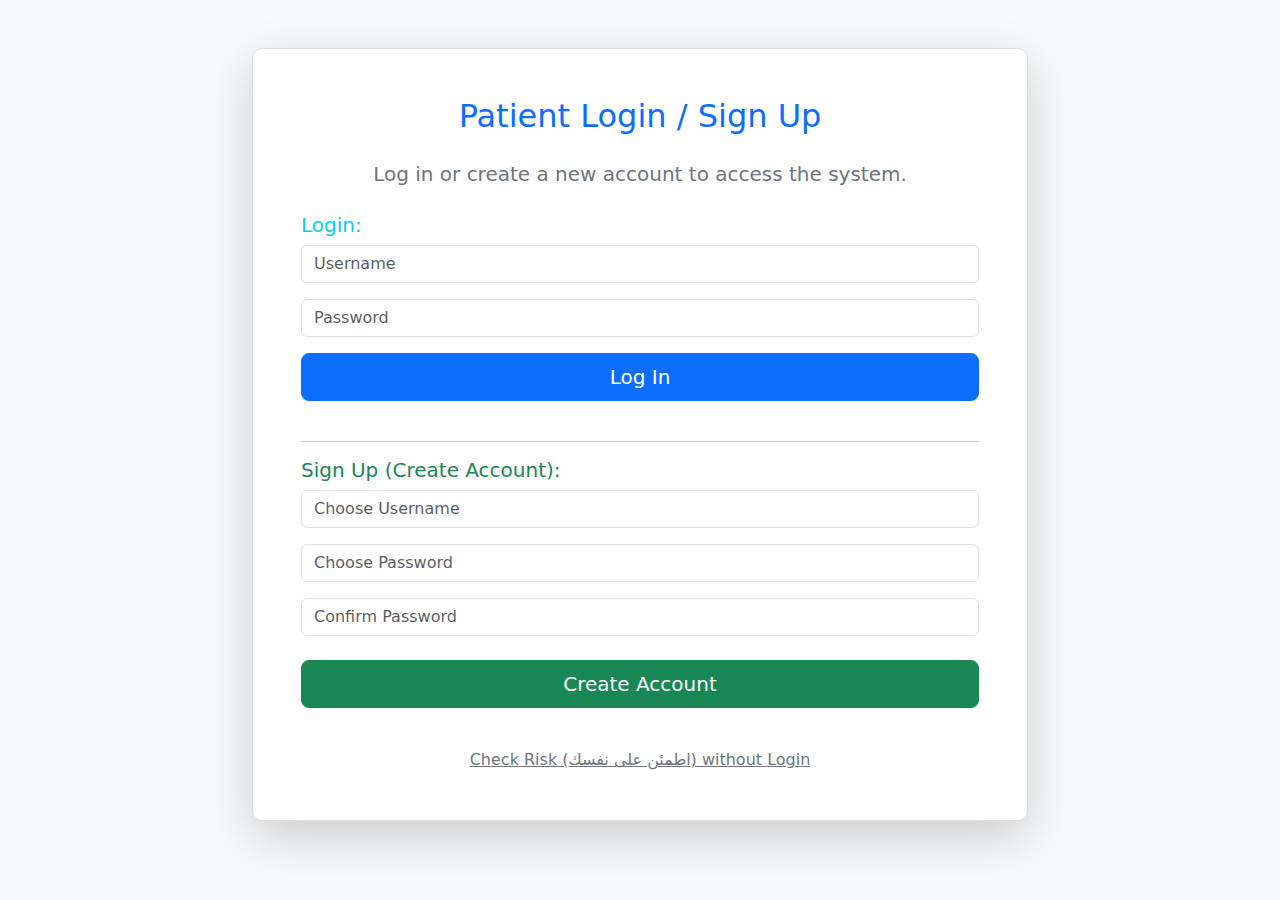
<file: index.html>
<!DOCTYPE html>
<html lang="en" dir="ltr">
<head>
    <meta charset="UTF-8">
    <meta name="viewport" content="width=device-width, initial-scale=1.0">
    <title>Patient Cancer Care System</title>
    
    <link href="https://cdn.jsdelivr.net/npm/bootstrap@5.3.3/dist/css/bootstrap.min.css" rel="stylesheet">
    
    <link rel="stylesheet" href="StyleSheet1.css">
</head>
<body>
    
    <div class="container">
        
        <div id="loginPage" class="page active">
            <div class="card mt-5 p-5 text-center shadow-lg">
                <h2 class="text-primary mb-4">Patient Login / Sign Up</h2>
                <p class="lead text-secondary mb-4">Log in or create a new account to access the system.</p>
                
                <form id="loginForm" onsubmit="return handleLogin(this)">
                    <h5 class="text-start text-info mb-2">Login:</h5>
                    <div class="mb-3">
                        <input type="text" class="form-control" id="loginUsername" placeholder="Username" required>
                    </div>
                    <div class="mb-3">
                        <input type="password" class="form-control" id="loginPassword" placeholder="Password" required>
                    </div>
                    <button type="submit" class="btn btn-primary btn-lg w-100 mb-4">Log In</button>
                </form>

                <hr>
                
                <form id="signupForm" onsubmit="return handleSignup(this)">
                    <h5 class="text-start text-success mb-2">Sign Up (Create Account):</h5>
                    <div class="mb-3">
                        <input type="text" class="form-control" id="signupUsername" placeholder="Choose Username" required>
                    </div>
                    <div class="mb-3">
                        <input type="password" class="form-control" id="signupPassword" placeholder="Choose Password" required>
                    </div>
                    <div class="mb-4">
                        <input type="password" class="form-control" id="confirmPassword" placeholder="Confirm Password" required>
                    </div>
                    <button type="submit" class="btn btn-success btn-lg w-100 mb-4">Create Account</button>
                </form>

                <a href="#" class="mt-3 text-secondary" onclick="showPage('welcomePage'); return false;">
                    Check Risk (اطمئن على نفسك) without Login
                </a>
            </div>
        </div>

        <div id="welcomePage" class="page">
            <div class="card mt-5 p-5 text-center shadow-lg">
                <h1 class="text-primary mb-4">Welcome! Your Health Matters.</h1>
                <p class="lead mb-4">Taking proactive steps is the best way to care for yourself. This simple assessment is designed to help you understand your potential risk level and guide you toward better health decisions.</p>
                <p class="text-secondary mb-5">Click below to start your journey to peace of mind.</p>
                
                <button class="btn btn-success btn-lg mb-3" onclick="showPage('choicePage')">Start Assessment</button>

                <p class="text-muted mt-4 mb-2">
                    <span class="fw-bold text-danger">ملاحظة هامة للمشاركة:</span> لو أردت مشاركة هذا التطبيق مع أي شخص، يمكنك استخدام هذا الرابط مباشرةً: 
                    <a href="https://hagar1234ggh-netizen.github.io/Canser-Risk-App/" target="_blank">https://hagar1234ggh-netizen.github.io/Canser-Risk-App/</a>
                </p>
                
            </div>
        </div>

        <div id="choicePage" class="page">
            <div class="card mt-5 p-5 text-center shadow-lg">
                <h2 class="text-primary mb-4">Let's Get Started!</h2>
                <p class="lead mb-4">Please select the option that best describes your situation:</p>
                
                <button class="btn btn-info btn-lg m-2 w-75" onclick="showPage('homePage')">I want to check my risk for cancer</button>
                
                <button class="btn btn-danger btn-lg m-2 w-75" onclick="showPage('highRiskPage')">I have been previously diagnosed with Cancer</button>

                <button class="btn btn-secondary mt-4" onclick="showPage('welcomePage')">Back</button>
            </div>
        </div>

        <div id="homePage" class="page">
            <form onsubmit="return calculateAndShowResult(this)" id="riskAssessmentForm">
                <h2 class="text-center mb-4 text-primary">Cancer Risk Assessment (10 Questions)</h2>
                
                <div class="card mb-3 shadow-sm">
                    <div class="card-body">
                        <label class="form-label fs-5">1. Do you have a history of cancer in your immediate family?</label>
                        <div class="form-check">
                            <input class="form-check-input" type="radio" name="Q1" value="yes" required>
                            <label class="form-check-label">Yes</label>
                        </div>
                        <div class="form-check">
                            <input class="form-check-input" type="radio" name="Q1" value="no" required>
                            <label class="form-check-label">No</label>
                        </div>
                    </div>
                </div>

                <div class="card mb-3 shadow-sm">
                    <div class="card-body">
                        <label class="form-label fs-5">2. Are you older than 50 years old?</label>
                        <div class="form-check">
                            <input class="form-check-input" type="radio" name="Q2" value="yes" required>
                            <label class="form-check-label">Yes</label>
                        </div>
                        <div class="form-check">
                            <input class="form-check-input" type="radio" name="Q2" value="no" required>
                            <label class="form-check-label">No</label>
                        </div>
                    </div>
                </div>
                
                <div class="card mb-3 shadow-sm">
                    <div class="card-body">
                        <label class="form-label fs-5">3. Do you smoke (daily/frequently)?</label>
                        <div class="form-check">
                            <input class="form-check-input" type="radio" name="Q3" value="yes" required>
                            <label class="form-check-label">Yes</label>
                        </div>
                        <div class="form-check">
                            <input class="form-check-input" type="radio" name="Q3" value="no" required>
                            <label class="form-check-label">No</label>
                        </div>
                    </div>
                </div>
                
                <div class="card mb-3 shadow-sm">
                    <div class="card-body">
                        <label class="form-label fs-5">4. Do you consume alcohol frequently?</label>
                        <div class="form-check">
                            <input class="form-check-input" type="radio" name="Q4" value="yes" required>
                            <label class="form-check-label">Yes</label>
                        </div>
                        <div class="form-check">
                            <input class="form-check-input" type="radio" name="Q4" value="no" required>
                            <label class="form-check-label">No</label>
                        </div>
                    </div>
                </div>
                
                <div class="card mb-3 shadow-sm">
                    <div class="card-body">
                        <label class="form-label fs-5">5. Do you have a history of chronic inflammation?</label>
                        <div class="form-check">
                            <input class="form-check-input" type="radio" name="Q5" value="yes" required>
                            <label class="form-check-label">Yes</label>
                        </div>
                        <div class="form-check">
                            <input class="form-check-input" type="radio" name="Q5" value="no" required>
                            <label class="form-check-label">No</label>
                        </div>
                    </div>
                </div>

                <div class="card mb-3 shadow-sm">
                    <div class="card-body">
                        <label class="form-label fs-5">6. Are you overweight or obese (BMI > 25)?</label>
                        <div class="form-check">
                            <input class="form-check-input" type="radio" name="Q6" value="yes" required>
                            <label class="form-check-label">Yes</label>
                        </div>
                        <div class="form-check">
                            <input class="form-check-input" type="radio" name="Q6" value="no" required>
                            <label class="form-check-label">No</label>
                        </div>
                    </div>
                </div>

                <div class="card mb-3 shadow-sm">
                    <div class="card-body">
                        <label class="form-label fs-5">7. Is your job or lifestyle associated with chemical exposure?</label>
                        <div class="form-check">
                            <input class="form-check-input" type="radio" name="Q7" value="yes" required>
                            <label class="form-check-label">Yes</label>
                        </div>
                        <div class="form-check">
                            <input class="form-check-input" type="radio" name="Q7" value="no" required>
                            <label class="form-check-label">No</label>
                        </div>
                    </div>
                </div>
                
                <div class="card mb-3 shadow-sm">
                    <div class="card-body">
                        <label class="form-label fs-5">8. Do you eat red or processed meat more than 3 times a week?</label>
                        <div class="form-check">
                            <input class="form-check-input" type="radio" name="Q8" value="yes" required>
                            <label class="form-check-label">Yes</label>
                        </div>
                        <div class="form-check">
                            <input class="form-check-input" type="radio" name="Q8" value="no" required>
                            <label class="form-check-label">No</label>
                        </div>
                    </div>
                </div>

                <div class="card mb-3 shadow-sm">
                    <div class="card-body">
                        <label class="form-label fs-5">9. Do you exercise less than 3 hours per week?</label>
                        <div class="form-check">
                            <input class="form-check-input" type="radio" name="Q9" value="yes" required>
                            <label class="form-check-label">Yes</label>
                        </div>
                        <div class="form-check">
                            <input class="form-check-input" type="radio" name="Q9" value="no" required>
                            <label class="form-check-label">No</label>
                        </div>
                    </div>
                </div>

                <div class="card mb-3 shadow-sm">
                    <div class="card-body">
                        <label class="form-label fs-5">10. Do you generally feel stressed or anxious?</label>
                        <div class="form-check">
                            <input class="form-check-input" type="radio" name="Q10" value="yes" required>
                            <label class="form-check-label">Yes</label>
                        </div>
                        <div class="form-check">
                            <input class="form-check-input" type="radio" name="Q10" value="no" required>
                            <label class="form-check-label">No</label>
                        </div>
                    </div>
                </div>
                
                <button type="submit" class="btn btn-success btn-lg w-100 mt-4">Calculate Risk Level</button>
            </form>
        </div> <div id="highRiskPage" class="page">
            <div class="card mt-5 shadow-lg">
                <div class="card-header bg-danger text-white fs-4 text-center py-3">
                    🚨 **Important Alert:** High Risk / Diagnosed
                </div>
                <div class="card-body">
                    <p class="card-text fs-5 mb-4">**Caring for Your Health:** Based on your answers, we strongly recommend consulting a medical specialist promptly. Below is supportive and detailed information on the latest global treatment protocols, technologies, and essential medical advice:</p>
                    
                    <h4 class="mt-4 text-danger border-bottom pb-2">🔬 Latest Treatment Protocols & Technologies</h4>
                    
                    <p class="fw-bold">1. Precision & Targeted Therapies:</p>
                    <ul class="list-group list-group-flush mb-3">
                        <li class="list-group-item">**Targeted Therapy:** Drugs that focus specifically on genetic mutations or proteins driving the cancer cell growth, minimizing damage to healthy cells (e.g., Kinase Inhibitors).</li>
                        <li class="list-group-item">**Precision Medicine (Genomic Profiling):** Analyzing the tumor's unique genetic fingerprint to select the most effective, personalized treatment plan.</li>
                        <li class="list-group-item">**Hormone Therapy:** Used for cancers sensitive to hormones (like breast or prostate cancer) to block hormone production or action.</li>
                    </ul>

                    <p class="fw-bold">2. Immunotherapy (Harnessing the Immune System):</p>
                    <ul class="list-group list-group-flush mb-3">
                        <li class="list-group-item">**Checkpoint Inhibitors:** Drugs that block proteins (like PD-1/PD-L1) that stop the immune system from attacking cancer cells, essentially "releasing the brakes."</li>
                        <li class="list-group-item">**CAR T-Cell Therapy:** A sophisticated technique where the patient's T-cells (immune cells) are genetically modified in a lab to better recognize and kill cancer cells.</li>
                    </ul>
                    
                    <p class="fw-bold">3. Advanced Radiation & Surgery:</p>
                    <ul class="list-group list-group-flush mb-4">
                        <li class="list-group-item">**Proton Therapy:** A highly precise type of radiation that stops at the tumor, reducing damage to adjacent healthy tissue.</li>
                        <li class="list-group-item">**Minimally Invasive Surgery:** Techniques like Laparoscopy and Robotic Surgery, leading to smaller incisions, less pain, and faster recovery.</li>
                    </ul>

                    <h4 class="mt-4 text-success border-bottom pb-2">⚕️ Essential Medical & Lifestyle Advice</h4>
                    
                    <p class="fw-bold">A. Nutrition and Diet:</p>
                    <ul class="list-group list-group-flush mb-3">
                        <li class="list-group-item">Maintain a **balanced diet** rich in fruits, vegetables, and whole grains.</li>
                        <li class="list-group-item">Ensure adequate protein intake to support tissue repair and immune function during treatment.</li>
                        <li class="list-group-item">Limit intake of red and processed meats, and highly sugary foods.</li>
                    </ul>
                    
                    <p class="fw-bold">B. Physical Activity and Rest:</p>
                    <ul class="list-group list-group-flush mb-3">
                        <li class="list-group-item">**Light exercise** (like walking) is often recommended, as
</file>
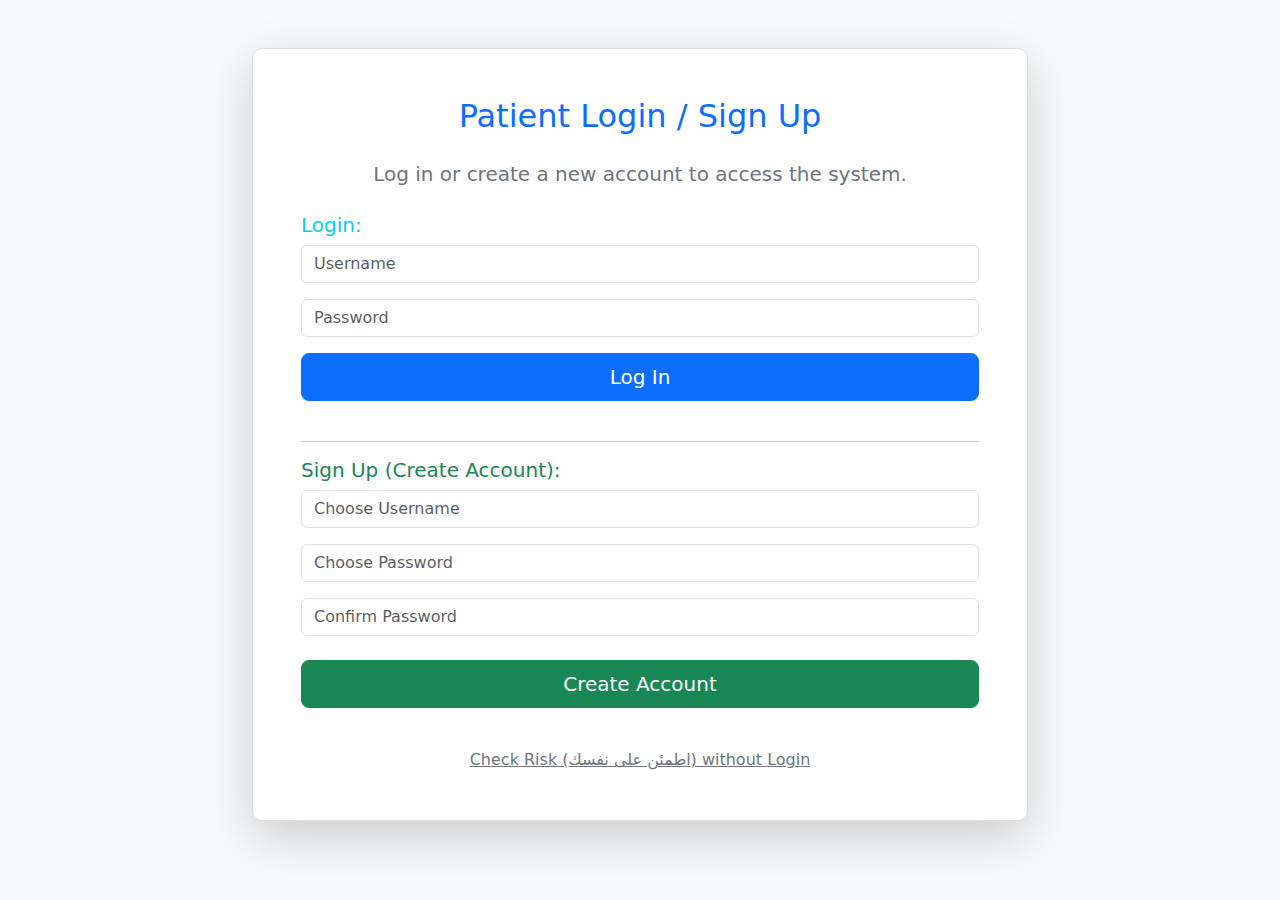
<file: HTMLPage1.html>
﻿<!DOCTYPE html>
<html lang="en" dir="ltr">
<head>
    <meta charset="UTF-8">
    <meta name="viewport" content="width=device-width, initial-scale=1.0">
    <title>Patient Cancer Care System</title>

    <link href="https://cdn.jsdelivr.net/npm/bootstrap@5.3.3/dist/css/bootstrap.min.css" rel="stylesheet">

    <link rel="stylesheet" href="StyleSheet1.css">
</head>
<body>

    <div class="container">

        <div id="loginPage" class="page active">
            <div class="card mt-5 p-5 text-center shadow-lg">
                <h2 class="text-primary mb-4">Patient Login / Sign Up</h2>
                <p class="lead text-secondary mb-4">Log in or create a new account to access the system.</p>

                <form id="loginForm" onsubmit="return handleLogin(this)">
                    <h5 class="text-start text-info mb-2">Login:</h5>
                    <div class="mb-3">
                        <input type="text" class="form-control" id="loginUsername" placeholder="Username" required>
                    </div>
                    <div class="mb-3">
                        <input type="password" class="form-control" id="loginPassword" placeholder="Password" required>
                    </div>
                    <button type="submit" class="btn btn-primary btn-lg w-100 mb-4">Log In</button>
                </form>

                <hr>

                <form id="signupForm" onsubmit="return handleSignup(this)">
                    <h5 class="text-start text-success mb-2">Sign Up (Create Account):</h5>
                    <div class="mb-3">
                        <input type="text" class="form-control" id="signupUsername" placeholder="Choose Username" required>
                    </div>
                    <div class="mb-3">
                        <input type="password" class="form-control" id="signupPassword" placeholder="Choose Password" required>
                    </div>
                    <div class="mb-4">
                        <input type="password" class="form-control" id="confirmPassword" placeholder="Confirm Password" required>
                    </div>
                    <button type="submit" class="btn btn-success btn-lg w-100 mb-4">Create Account</button>
                </form>

                <a href="#" class="mt-3 text-secondary" onclick="showPage('welcomePage'); return false;">
                    Check Risk (اطمئن على نفسك) without Login
                </a>
            </div>
        </div>

        <div id="welcomePage" class="page">
            <div class="card mt-5 p-5 text-center shadow-lg">
                <h1 class="text-primary mb-4">Welcome! Your Health Matters.</h1>
                <p class="lead mb-4">Taking proactive steps is the best way to care for yourself. This simple assessment is designed to help you understand your potential risk level and guide you toward better health decisions.</p>
                <p class="text-secondary mb-5">Click below to start your journey to peace of mind.</p>

                <button class="btn btn-success btn-lg mb-3" onclick="showPage('choicePage')">Start Assessment</button>

                <p class="text-muted mt-4 mb-2">
                    <span class="fw-bold text-danger">Privacy Note:</span> To share this tool with others, please copy the URL from the address bar when the website is hosted online.
                </p>

            </div>
        </div>

        <div id="choicePage" class="page">
            <div class="card mt-5 p-5 text-center shadow-lg">
                <h2 class="text-primary mb-4">Let's Get Started!</h2>
                <p class="lead mb-4">Please select the option that best describes your situation:</p>

                <button class="btn btn-info btn-lg m-2 w-75" onclick="showPage('homePage')">I want to check my risk for cancer</button>

                <button class="btn btn-danger btn-lg m-2 w-75" onclick="showPage('highRiskPage')">I have been previously diagnosed with Cancer</button>

                <button class="btn btn-secondary mt-4" onclick="showPage('welcomePage')">Back</button>
            </div>
        </div>

        <div id="homePage" class="page">
            <form onsubmit="return calculateAndShowResult(this)" id="riskAssessmentForm">
                <h2 class="text-center mb-4 text-primary">Cancer Risk Assessment (10 Questions)</h2>

                <div class="card mb-3 shadow-sm">
                    <div class="card-body">
                        <label class="form-label fs-5">1. Do you have a history of cancer in your immediate family?</label>
                        <div class="form-check">
                            <input class="form-check-input" type="radio" name="Q1" value="yes" required>
                            <label class="form-check-label">Yes</label>
                        </div>
                        <div class="form-check">
                            <input class="form-check-input" type="radio" name="Q1" value="no" required>
                            <label class="form-check-label">No</label>
                        </div>
                    </div>
                </div>

                <div class="card mb-3 shadow-sm">
                    <div class="card-body">
                        <label class="form-label fs-5">2. Are you older than 50 years old?</label>
                        <div class="form-check">
                            <input class="form-check-input" type="radio" name="Q2" value="yes" required>
                            <label class="form-check-label">Yes</label>
                        </div>
                        <div class="form-check">
                            <input class="form-check-input" type="radio" name="Q2" value="no" required>
                            <label class="form-check-label">No</label>
                        </div>
                    </div>
                </div>

                <div class="card mb-3 shadow-sm">
                    <div class="card-body">
                        <label class="form-label fs-5">3. Do you smoke (daily/frequently)?</label>
                        <div class="form-check">
                            <input class="form-check-input" type="radio" name="Q3" value="yes" required>
                            <label class="form-check-label">Yes</label>
                        </div>
                        <div class="form-check">
                            <input class="form-check-input" type="radio" name="Q3" value="no" required>
                            <label class="form-check-label">No</label>
                        </div>
                    </div>
                </div>

                <div class="card mb-3 shadow-sm">
                    <div class="card-body">
                        <label class="form-label fs-5">4. Do you consume alcohol frequently?</label>
                        <div class="form-check">
                            <input class="form-check-input" type="radio" name="Q4" value="yes" required>
                            <label class="form-check-label">Yes</label>
                        </div>
                        <div class="form-check">
                            <input class="form-check-input" type="radio" name="Q4" value="no" required>
                            <label class="form-check-label">No</label>
                        </div>
                    </div>
                </div>

                <div class="card mb-3 shadow-sm">
                    <div class="card-body">
                        <label class="form-label fs-5">5. Do you have a history of chronic inflammation?</label>
                        <div class="form-check">
                            <input class="form-check-input" type="radio" name="Q5" value="yes" required>
                            <label class="form-check-label">Yes</label>
                        </div>
                        <div class="form-check">
                            <input class="form-check-input" type="radio" name="Q5" value="no" required>
                            <label class="form-check-label">No</label>
                        </div>
                    </div>
                </div>

                <div class="card mb-3 shadow-sm">
                    <div class="card-body">
                        <label class="form-label fs-5">6. Are you overweight or obese (BMI > 25)?</label>
                        <div class="form-check">
                            <input class="form-check-input" type="radio" name="Q6" value="yes" required>
                            <label class="form-check-label">Yes</label>
                        </div>
                        <div class="form-check">
                            <input class="form-check-input" type="radio" name="Q6" value="no" required>
                            <label class="form-check-label">No</label>
                        </div>
                    </div>
                </div>

                <div class="card mb-3 shadow-sm">
                    <div class="card-body">
                        <label class="form-label fs-5">7. Is your job or lifestyle associated with chemical exposure?</label>
                        <div class="form-check">
                            <input class="form-check-input" type="radio" name="Q7" value="yes" required>
                            <label class="form-check-label">Yes</label>
                        </div>
                        <div class="form-check">
                            <input class="form-check-input" type="radio" name="Q7" value="no" required>
                            <label class="form-check-label">No</label>
                        </div>
                    </div>
                </div>

                <div class="card mb-3 shadow-sm">
                    <div class="card-body">
                        <label class="form-label fs-5">8. Do you eat red or processed meat more than 3 times a week?</label>
                        <div class="form-check">
                            <input class="form-check-input" type="radio" name="Q8" value="yes" required>
                            <label class="form-check-label">Yes</label>
                        </div>
                        <div class="form-check">
                            <input class="form-check-input" type="radio" name="Q8" value="no" required>
                            <label class="form-check-label">No</label>
                        </div>
                    </div>
                </div>

                <div class="card mb-3 shadow-sm">
                    <div class="card-body">
                        <label class="form-label fs-5">9. Do you exercise less than 3 hours per week?</label>
                        <div class="form-check">
                            <input class="form-check-input" type="radio" name="Q9" value="yes" required>
                            <label class="form-check-label">Yes</label>
                        </div>
                        <div class="form-check">
                            <input class="form-check-input" type="radio" name="Q9" value="no" required>
                            <label class="form-check-label">No</label>
                        </div>
                    </div>
                </div>

                <div class="card mb-3 shadow-sm">
                    <div class="card-body">
                        <label class="form-label fs-5">10. Do you generally feel stressed or anxious?</label>
                        <div class="form-check">
                            <input class="form-check-input" type="radio" name="Q10" value="yes" required>
                            <label class="form-check-label">Yes</label>
                        </div>
                        <div class="form-check">
                            <input class="form-check-input" type="radio" name="Q10" value="no" required>
                            <label class="form-check-label">No</label>
                        </div>
                    </div>
                </div>

                <button type="submit" class="btn btn-success btn-lg w-100 mt-4">Calculate Risk Level</button>
            </form>
        </div> <div id="highRiskPage" class="page">
            <div class="card mt-5 shadow-lg">
                <div class="card-header bg-danger text-white fs-4 text-center py-3">
                    🚨 **Important Alert:** High Risk / Diagnosed
                </div>
                <div class="card-body">
                    <p class="card-text fs-5 mb-4">**Caring for Your Health:** Based on your answers, we strongly recommend consulting a medical specialist promptly. Below is supportive and detailed information on the latest global treatment protocols, technologies, and essential medical advice:</p>

                    <h4 class="mt-4 text-danger border-bottom pb-2">🔬 Latest Treatment Protocols & Technologies</h4>

                    <p class="fw-bold">1. Precision & Targeted Therapies:</p>
                    <ul class="list-group list-group-flush mb-3">
                        <li class="list-group-item">**Targeted Therapy:** Drugs that focus specifically on genetic mutations or proteins driving the cancer cell growth, minimizing damage to healthy cells (e.g., Kinase Inhibitors).</li>
                        <li class="list-group-item">**Precision Medicine (Genomic Profiling):** Analyzing the tumor's unique genetic fingerprint to select the most effective, personalized treatment plan.</li>
                        <li class="list-group-item">**Hormone Therapy:** Used for cancers sensitive to hormones (like breast or prostate cancer) to block hormone production or action.</li>
                    </ul>

                    <p class="fw-bold">2. Immunotherapy (Harnessing the Immune System):</p>
                    <ul class="list-group list-group-flush mb-3">
                        <li class="list-group-item">**Checkpoint Inhibitors:** Drugs that block proteins (like PD-1/PD-L1) that stop the immune system from attacking cancer cells, essentially "releasing the brakes."</li>
                        <li class="list-group-item">**CAR T-Cell Therapy:** A sophisticated technique where the patient's T-cells (immune cells) are genetically modified in a lab to better recognize and kill cancer cells.</li>
                    </ul>

                    <p class="fw-bold">3. Advanced Radiation & Surgery:</p>
                    <ul class="list-group list-group-flush mb-4">
                        <li class="list-group-item">**Proton Therapy:** A highly precise type of radiation that stops at the tumor, reducing damage to adjacent healthy tissue.</li>
                        <li class="list-group-item">**Minimally Invasive Surgery:** Techniques like Laparoscopy and Robotic Surgery, leading to smaller incisions, less pain, and faster recovery.</li>
                    </ul>

                    <h4 class="mt-4 text-success border-bottom pb-2">⚕️ Essential Medical & Lifestyle Advice</h4>

                    <p class="fw-bold">A. Nutrition and Diet:</p>
                    <ul class="list-group list-group-flush mb-3">
                        <li class="list-group-item">Maintain a **balanced diet** rich in fruits, vegetables, and whole grains.</li>
                        <li class="list-group-item">Ensure adequate protein intake to support tissue repair and immune function during treatment.</li>
                        <li class="list-group-item">Limit intake of red and processed meats, and highly sugary foods.</li>
                    </ul>

                    <p class="fw-bold">B. Physical Activity and Rest:</p>
                    <ul class="list-group list-group-flush mb-3">
                        <li class="list-group-item">**Light exercise** (like walking) is often recommended, as it can improve energy levels and mood (consult your doctor first).</li>
                        <li class="list-group-item">Prioritize **rest and sleep** to aid the body's recovery process, especially during intense treatment cycles.</li>
                    </ul>

                    <p class="fw-bold">C. Emotional and Social Support:</p>
                    <ul class="list-group list-group-flush mb-3">
                        <li class="list-group-item">Seek **psychological support** (counseling or therapy) to manage anxiety and depression.</li>
                        <li class="list-group-item">Connect with **support groups** for patients and survivors to share experiences and receive empathy.</li>
                        <li class="list-group-item">Practice **mindfulness or meditation** to cope with stress.</li>
                    </ul>

                    <button class="btn btn-secondary btn-lg w-100 mt-5" onclick="showPage('choicePage')">Back to Selection</button>
                </div>
            </div>
        </div> <div id="mediumRiskPage" class="page">
            <div class="card mt-5 shadow-lg">
                <div class="card-header bg-warning text-dark fs-4 text-center py-3">
                    🟡 **Risk Result:** Moderate - Follow-up is Recommended
                </div>
                <div class="card-body">
                    <p class="card-text fs-5">Your assessment indicates a **moderate risk** level.</p>
                    <p class="card-text fs-5">Recommendation: **It is advisable to undergo medical screenings and check-ups to ensure your health and give you peace of mind.**</p>
                    <button class="btn btn-secondary mt-4" onclick="showPage('choicePage')">Start New Assessment</button>
                </div>
            </div>
        </div> <div id="lowRiskPage" class="page">
            <div class="card mt-5 shadow-lg">
                <div class="card-header bg-info text-white fs-4 text-center py-3">
                    ✅ **Great News:** Low Risk Level!
                </div>
                <div class="card-body">
                    <p class="card-text fs-5">Based on your answers, your risk level is currently **low**.</p>
                    <p class="card-text fs-5">Recommendation: **This is a wonderful result! Continue to prioritize your well-being by maintaining your healthy lifestyle and scheduling routine medical check-ups.**</p>
                    <button class="btn btn-secondary mt-4" onclick="showPage('choicePage')">Start New Assessment</button>
                </div>
            </div>
        </div>
    </div>
    <script src="https://cdn.jsdelivr.net/npm/bootstrap@5.3.3/dist/js/bootstrap.bundle.min.js"></script>
    <script src="./Script1.js"></script>
</body>
</html>
</file>
<file: StyleSheet1.css>
/* Custom Stylesheet1.css */

/* إخفاء جميع الصفحات بشكل افتراضي */
.page {
    display: none;
    padding-bottom: 50px; /* مساحة في الأسفل */
}

/* إظهار الصفحة النشطة فقط */
.page.active {
    display: block;
}

/* تنسيق للحاوية الرئيسية لوسطنة المحتوى */
.container {
    max-width: 800px; /* تحديد أقصى عرض للحاوية */
    margin-top: 20px;
    margin-bottom: 20px;
}

/* تنسيق لكروت الأسئلة */
.card {
    border-radius: 10px;
    border: 1px solid #ddd;
}

/* تنسيق لعناوين الأسئلة */
.card-body label.form-label {
    font-weight: bold;
    color: #333;
}

/* تنسيق أزرار الاختيار (Radio Buttons) */
.form-check {
    padding-left: 2.5em; /* زيادة المسافة للمحاذاة */
}

/* تنسيق الألوان لتسهيل القراءة (اختياري) */
body {
    background-color: #f8f9fa; /* لون خلفية خفيف */
}

/* تنسيق لصفحة النتائج (لجعلها أكثر وضوحاً) */
#highRiskPage .card-body,
#mediumRiskPage .card-body,
#lowRiskPage .card-body {
    background-color: #ffffff;
    border-bottom-left-radius: 10px;
    border-bottom-right-radius: 10px;
}
</file>
